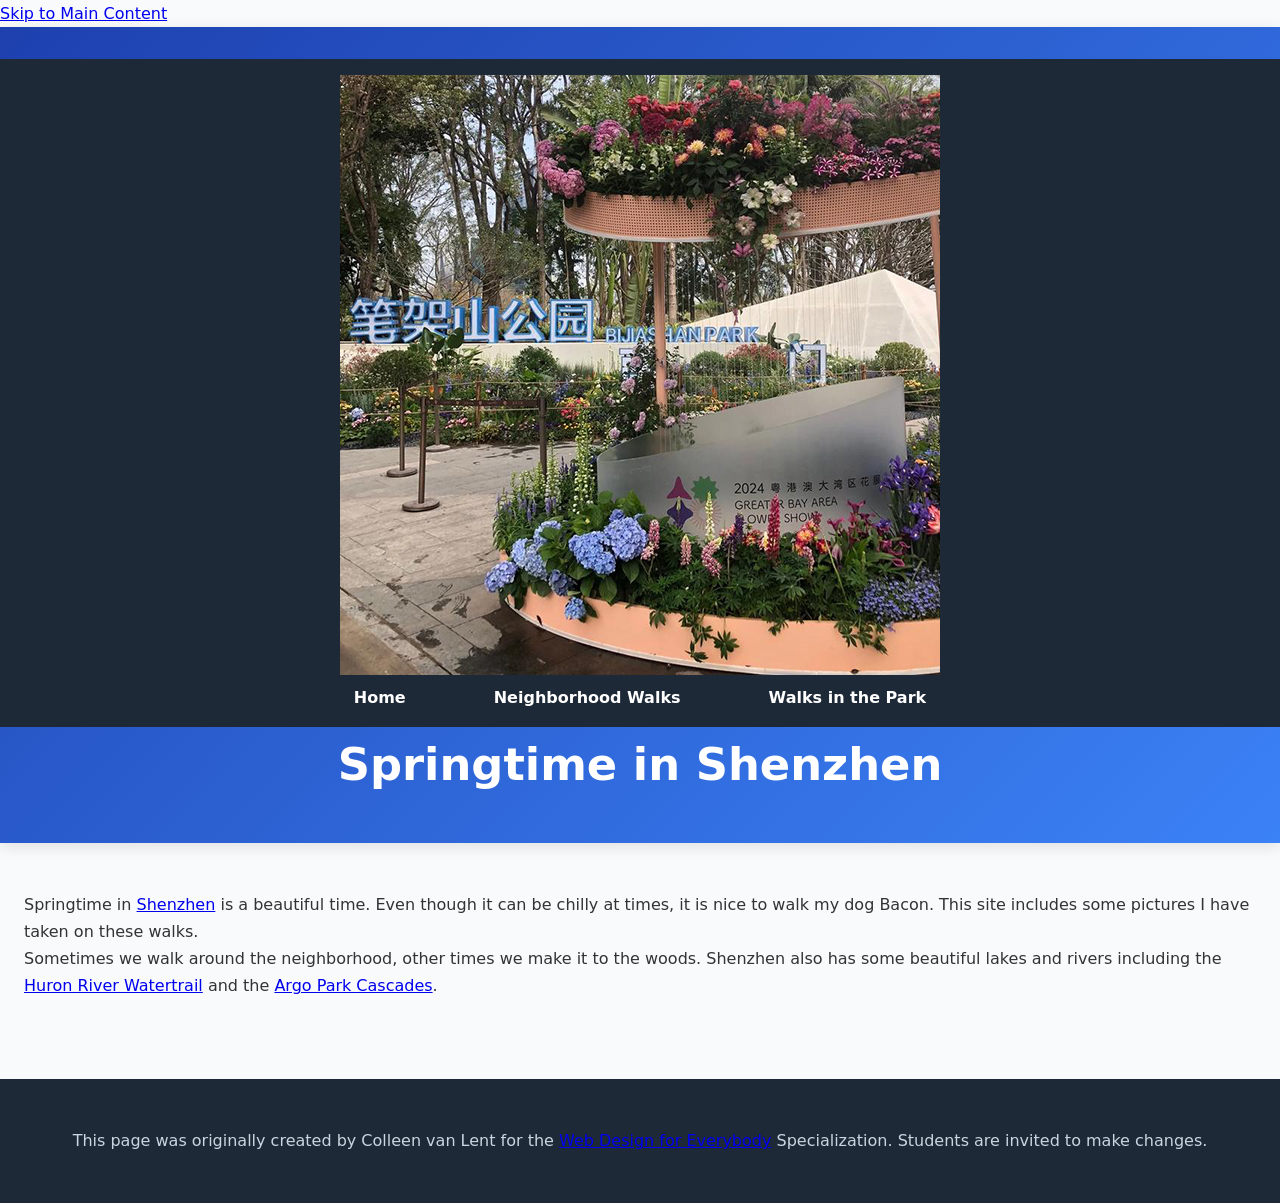
<file: index.html>
<!DOCTYPE html>
<html lang="en">

<head>
    <meta charset="UTF-8">
    <meta name="viewport" content="width=device-width, initial-scale=1.0">
    <title>Sports Park | 运动乐园</title>
    <link rel="stylesheet" href="style.css">   
</head>

<body>
  <a href="#main-content" class="skip-link">Skip to Main Content</a>

  <header>
    <nav>
      <img src="images/BijiashanPark.jpg" alt="Brown Labradoodle sitting next to a statue.">
      <ul>
        <li><a href="index.html">Home</a></li>
        <li><a href="neighborhood.html">Neighborhood Walks</a></li>
        <li><a href="parks.html">Walks in the Park</a></li>
      </ul>
    </nav>
    
    <h1>Springtime in Shenzhen</h1>
  </header>

  <main id="main-content">
    <p>Springtime in <a href="https://www.shenzhentour.com/">Shenzhen</a> is a beautiful time. Even though
      it can be chilly at times, it is nice to walk my dog Bacon. This site includes some pictures I have taken on
      these walks. </p>

    <p>Sometimes we walk around the neighborhood, other times we make it to the woods. Shenzhen also has some
      beautiful lakes and rivers including the <a
        href="https://www.shenzhentour.com/">Huron River Watertrail</a> and
      the <a href="https://www.shenzhentour.com/">Argo Park
        Cascades</a>.</p>

    </main>

  <footer>
    <p>This page was originally created by Colleen van Lent for the <a
        href="https://www.coursera.org/specializations/web-design"> Web Design for Everybody</a> Specialization.
      Students are invited to make changes.</p>
  </footer>

</body>

</html>
</file>
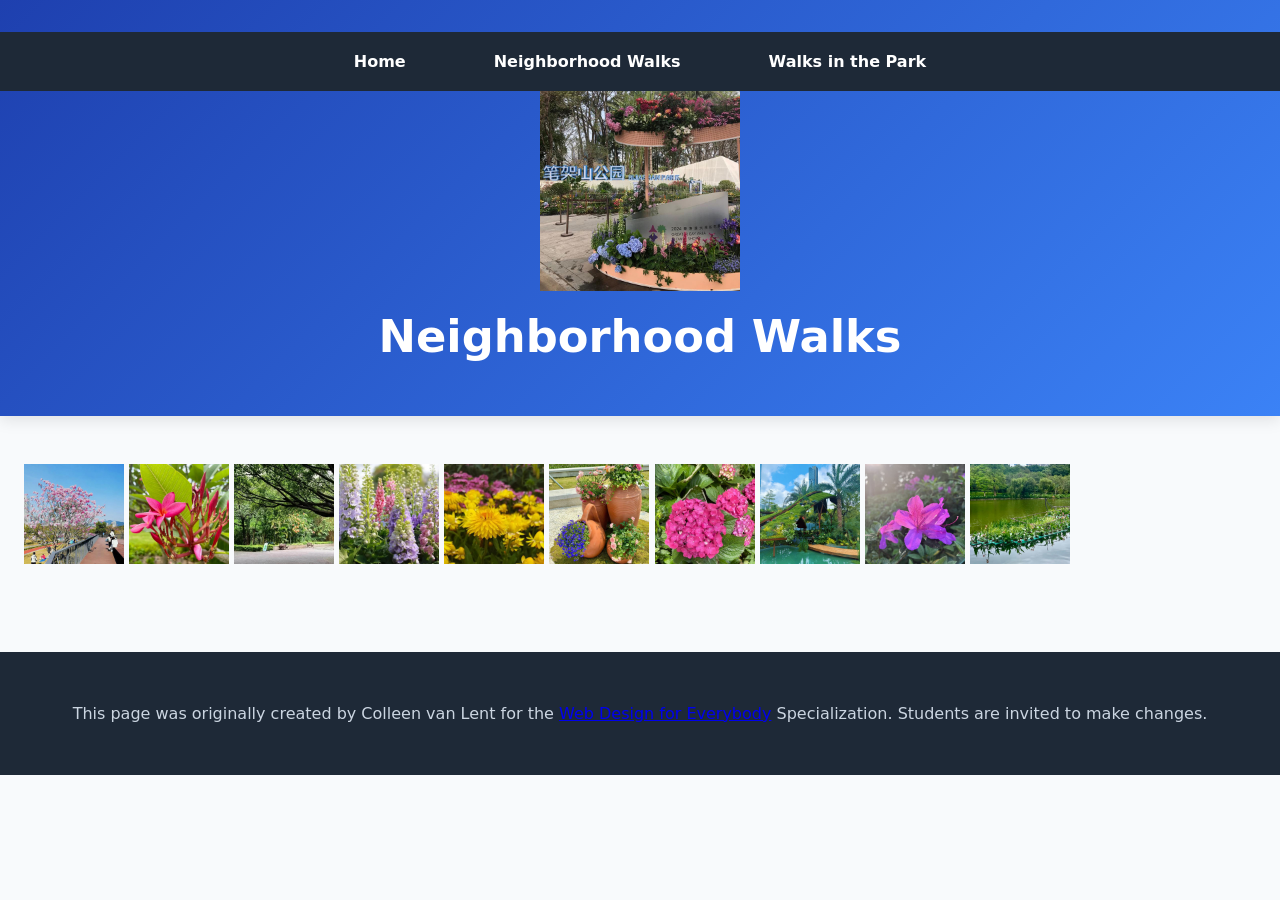
<file: neighborhood.html>
<!DOCTYPE html>
<html lang="en">

<head>
  <meta charset="utf-8">
  <meta name="viewport" content="width=device-width">
  <title>Neighborhood Walk</title>
  <link rel="stylesheet" href="style.css">
</head>

<body>
  <header>
    <nav>
      <ul>
        <li><a href="index.html">Home</a></li>
        <li><a href="neighborhood.html">Neighborhood Walks</a></li>
        <li><a href="parks.html">Walks in the Park</a></li>
      </ul>
    </nav>
    <img src="images/BijiashanPark.jpg" width="200" alt="Brown Labradoodle sitting next to a statue.">
    <h1>Neighborhood Walks</h1>
  </header>
  <main>
    <div>
      <img src="images/bend_in_the_road.jpg"
        alt="A vibrant spring scene featuring a large cherry blossom tree in full pink bloom" width="100">
      <img src="images/pink_blossoms.jpg" alt="A beautiful close-up of deep pink Frangipani flowers" width="100">
      <img src="images/blooming_trees.jpg" alt="brown labradoodle sitting in front of white and purple blooming  trees"
        width="100">
      <img src="images/falling_petals.jpg" alt="a purple tulip tree that is beginning to shed its petals" width="100">
      <img src="images/hanging_plants.jpg" alt="red and green plants in a decorative hanging basket" width="100">
      <img src="images/potted_plants.jpg" alt="a decorative planter with a variety of brightly colored plants "
        width="100">
      <img src="images/red_maple.jpg" alt="a small Japanese maple tree in front of a putple door" width="100">
      <img src="images/Urban_Oasis.jpg"
        alt="Nature meets modern architecture in this beautiful park scene" width="100">
      <img src="images/tulips.jpg" alt="bright red tulips in front of a garden light" width="100">
      <img src="images/Garden_in_the_Lake.jpg" alt="Floating boat-shaped planters drift gracefully on a quiet pond, creating a living art installation"
        width="100">
    </div>
  </main>
  <footer>
    <p>This page was originally created by Colleen van Lent for the <a
        href="https://www.coursera.org/specializations/web-design"> Web Design for Everybody</a> Specialization.
      Students are invited to make changes.</p>
  </footer>

</body>

</html>
</file>
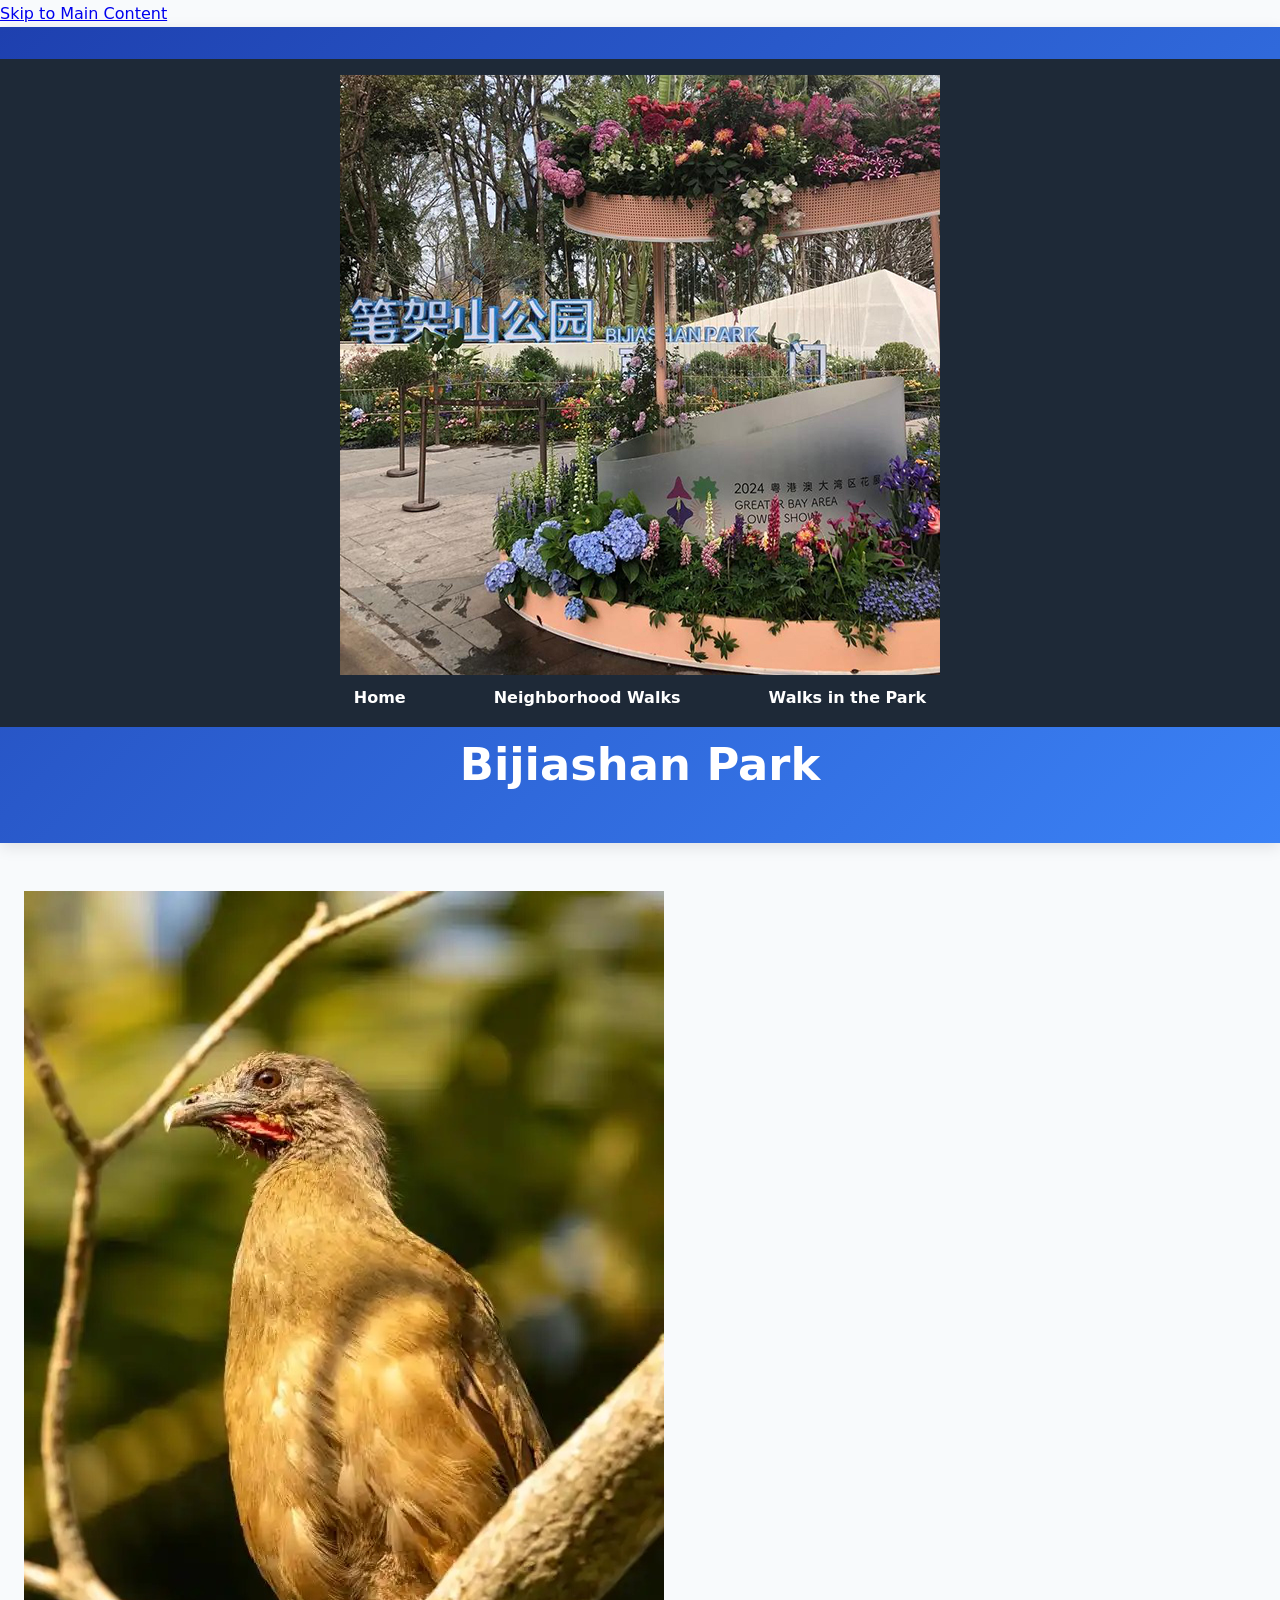
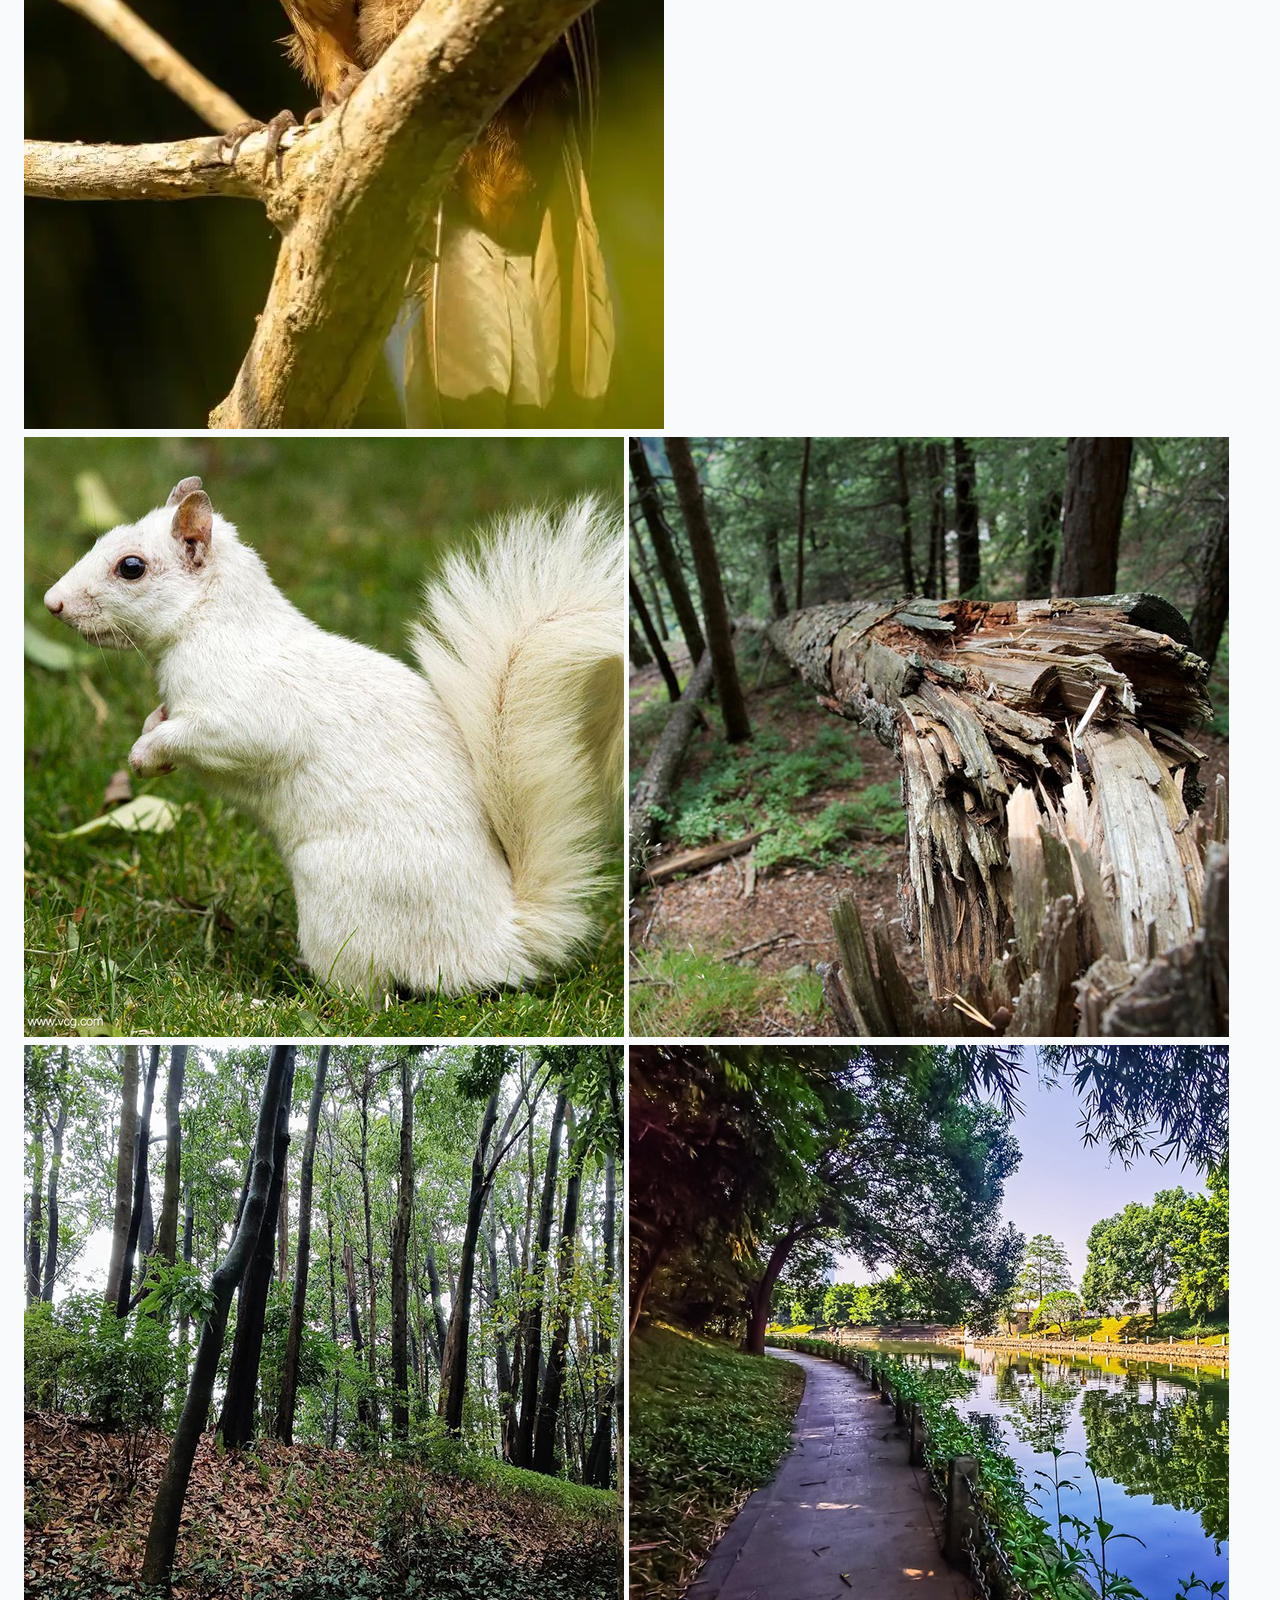
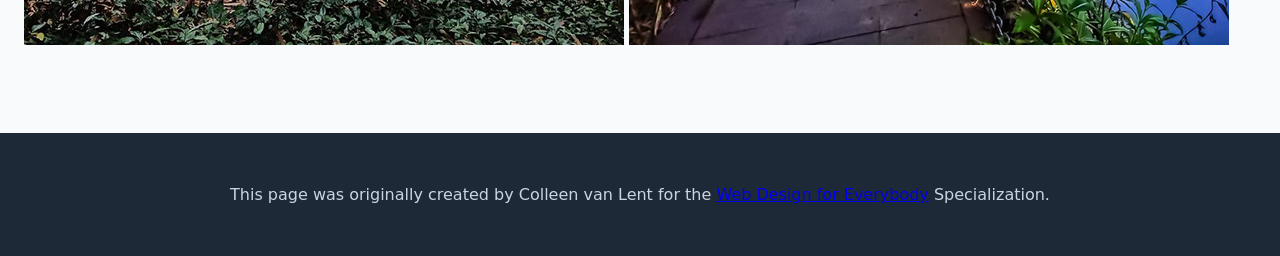
<file: parks.html>
<!DOCTYPE html>
<html lang="en">

<head>
    <meta charset="UTF-8">
    <meta name="viewport" content="width=device-width, initial-scale=1.0">
    <title>Bijiashan Park</title>
    <link rel="stylesheet" href="style.css">   
</head>

<body>
  <a href="#main-content" class="skip-link">Skip to Main Content</a>

  <header>
    <nav>
      <img src="images/BijiashanPark.jpg" alt="Brown Labradoodle sitting next to a statue.">
      <ul>
        <li><a href="index.html">Home</a></li>
        <li><a href="neighborhood.html">Neighborhood Walks</a></li>
        <li><a href="parks.html">Walks in the Park</a></li>
      </ul>
    </nav>
    <h1>Bijiashan Park</h1>
  </header>

  <main id="main-content">
    <div class="flex">
      <img src="images/bacon_in_the_woods.jpg" alt="brown labradoodle sitting near a stream in a wooded setting">
      <img src="images/bacon_near_the_fort.jpg" alt="brown labradoodle posing in front of a makeshift fort made of branches">
      <img src="images/downed_tree.jpg" alt="a downed tree crossing a stream">
      <img src="images/fort_in_woods.jpg" alt="a small fort made of branches">
      <img src="images/munising.jpg" alt="small waterfall">
    </div>
  </main>

  <footer>
    <p>This page was originally created by Colleen van Lent for the <a
        href="https://www.coursera.org/specializations/web-design"> Web Design for Everybody</a> Specialization.</p>
  </footer>

</body>
</html>
</file>
<file: style.css>
/* SportsPark - Modern Responsive Design */

* {
    margin: 0;
    padding: 0;
    box-sizing: border-box;
}

body {
    font-family: 'Segoe UI', system-ui, Arial, sans-serif;
    line-height: 1.7;
    color: #333;
    background-color: #f8fafc;
}

/* Header */
header {
    background: linear-gradient(135deg, #1e40af, #3b82f6);
    color: white;
    padding: 2rem 0;
    text-align: center;
    box-shadow: 0 4px 15px rgba(0, 0, 0, 0.1);
}

header h1 {
    font-size: 2.8rem;
    margin-bottom: 0.5rem;
}

header p {
    font-size: 1.25rem;
    opacity: 0.95;
}

/* Navigation */
nav {
    background-color: #1e2937;
    padding: 1rem 0;
    position: sticky;
    top: 0;
    z-index: 100;
}

nav ul {
    display: flex;
    justify-content: center;
    gap: 2.5rem;
    list-style: none;
    flex-wrap: wrap;
}

nav a {
    color: white;
    text-decoration: none;
    font-weight: 600;
    padding: 0.8rem 1.5rem;
    border-radius: 8px;
    transition: all 0.3s ease;
}

nav a:hover {
    background-color: #3b82f6;
    transform: translateY(-3px);
}

/* Main Content */
main {
    max-width: 1280px;
    margin: 3rem auto;
    padding: 0 1.5rem;
}

/* Hero Section */
.hero {
    background: linear-gradient(rgba(0,0,0,0.45), rgba(0,0,0,0.45)), url('images/hero.jpg');
    background-size: cover;
    background-position: center;
    color: white;
    text-align: center;
    padding: 7rem 2rem;
    border-radius: 16px;
    margin-bottom: 4rem;
}

.hero h2 {
    font-size: 2.5rem;
    margin-bottom: 1rem;
}

/* Cards */
.card-grid {
    display: grid;
    grid-template-columns: repeat(auto-fit, minmax(320px, 1fr));
    gap: 2rem;
}

.card {
    background: white;
    border-radius: 16px;
    overflow: hidden;
    box-shadow: 0 8px 20px rgba(0, 0, 0, 0.08);
    transition: all 0.4s ease;
}

.card:hover {
    transform: translateY(-12px);
    box-shadow: 0 20px 30px rgba(0, 0, 0, 0.15);
}

.card img {
    width: 100%;
    height: 240px;
    object-fit: cover;
}

.card-content {
    padding: 1.8rem;
}

.card h3 {
    color: #1e40af;
    margin-bottom: 1rem;
}

/* Footer */
footer {
    background-color: #1e2937;
    color: #cbd5e1;
    text-align: center;
    padding: 3rem 1rem;
    margin-top: 5rem;
}

/* Responsive Design */
@media (max-width: 768px) {
    header h1 {
        font-size: 2.2rem;
    }
    
    nav ul {
        gap: 1rem;
        flex-direction: column;
        align-items: center;
    }
    
    .hero {
        padding: 5rem 1rem;
    }
    
    .card-grid {
        grid-template-columns: 1fr;
    }
}

@media (max-width: 480px) {
    main {
        padding: 0 1rem;
    }
}
</file>
